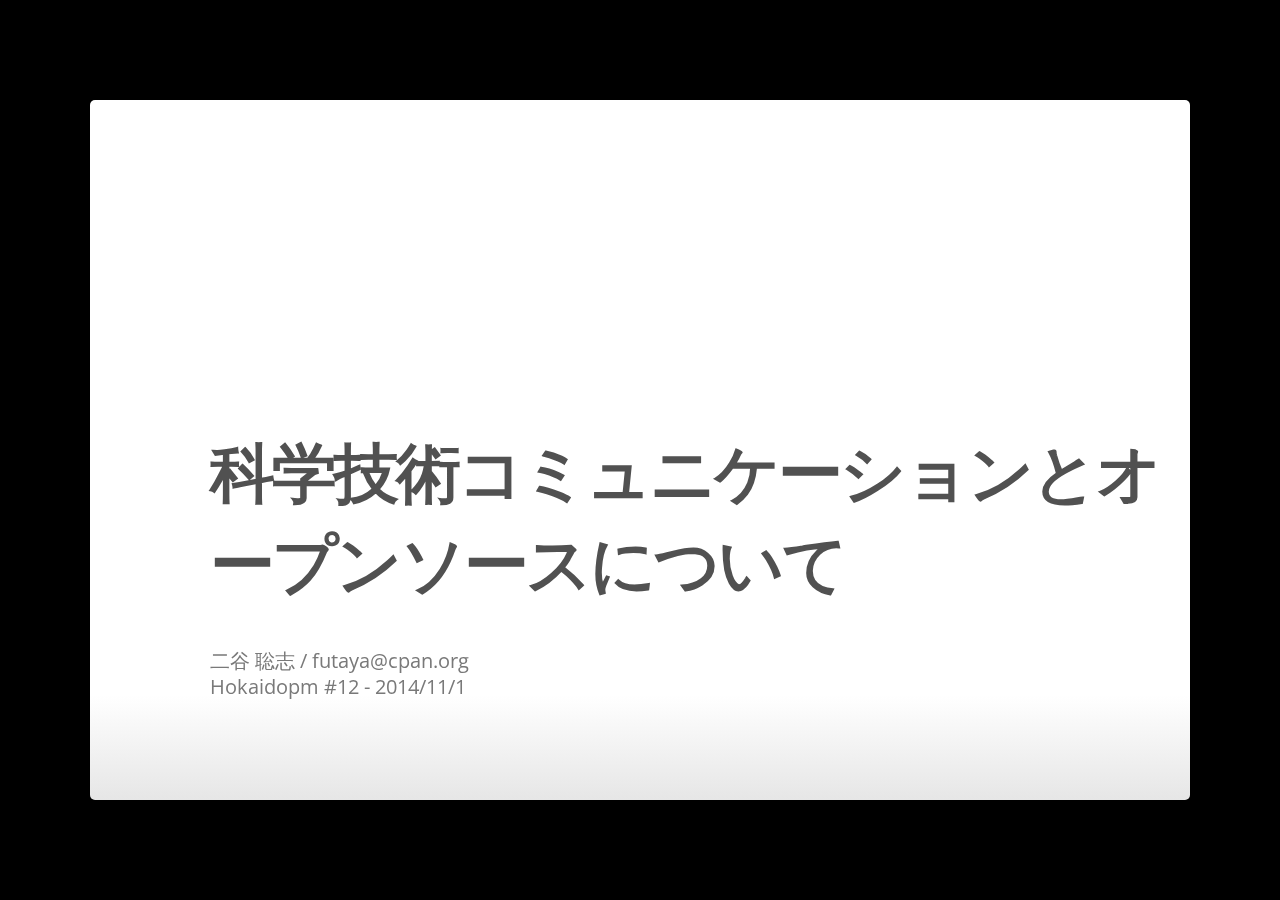
<file: hokkaidopm/12/index.html>
<!--
Google IO 2012/2013 HTML5 Slide Template

Authors: Eric Bidelman <ebidel@gmail.com>
         Luke Mahé <lukem@google.com>

URL: https://code.google.com/p/io-2012-slides
-->
<!DOCTYPE html>
<html>
<head>
  <title></title>
  <meta charset="utf-8">
  <meta http-equiv="X-UA-Compatible" content="chrome=1">
  <!--<meta name="viewport" content="width=device-width, initial-scale=1.0, minimum-scale=1.0">-->
  <!--<meta name="viewport" content="width=device-width, initial-scale=1.0">-->
  <!--This one seems to work all the time, but really small on ipad-->
  <!--<meta name="viewport" content="initial-scale=0.4">-->
  <meta name="apple-mobile-web-app-capable" content="yes">
  <link rel="stylesheet" media="all" href="theme/css/default.css">
  <link rel="stylesheet" media="all" href="button.css">
  <link rel="stylesheet" media="only screen and (max-device-width: 480px)" href="theme/css/phone.css">
  <base target="_blank"> <!-- This amazingness opens all links in a new tab. -->
  <script data-main="js/slides" src="js/require-1.0.8.min.js"></script>
     
<script>
  function playVideo() {
    var video = document.getElementById("v");
    video.play(); // ビデオの再生
  }
  function pauseVideo() {
    var video = document.getElementById("v");
    video.pause(); // ビデオの一時停止
  }

  function playVideo() {
    var video = document.getElementById("u");
    video.play(); // ビデオの再生
  }
  function pauseVideo() {
    var video = document.getElementById("u");
    video.pause(); // ビデオの一時停止
  }

</script>


</head>
<body style="opacity: 0">

<slides class="layout-widescreen">

  <slide class="title-slide segue nobackground">
    <hgroup class="auto-fadein">


      <h1 data-config-title><!-- populated from slide_config.json --></h1>
      <h2 data-config-subtitle><!-- populated from slide_config.json --></h2>
      <p data-config-presenter><!-- populated from slide_config.json --></p>
    </hgroup>
  </slide>


  <slide>
    <hgroup>
      <h2>自己紹介</h2>
    </hgroup>
    <article>
      <h3>名前 : 二谷聡志</h3>
      <h3>E-mail : futaya@cpan.org</h3>
      <h3>twitter : futaya</h3>
      <br><br>
      <ul>
	<li>釧路高専の技術専門職員をしてます（情報系） 
	</li>
	<li>最近の発表とかシーズとかは http://www.kushiro-ct.ac.jp/futaya/
        </li>
	<li>普段の業務	    </li>
	<ul>
	  <li>実験室の管理</li>
	  <li>演習用クライアントマシンのメンテ</li>
	  <li>情報工学科の雑務<li>
	  <li>演習での指導</li>
	</ul>	
      </ul>
    </article>
  </slide>
  
  <slide>
    <hgroup>
      <h2>最近の興味事</h2>
    </hgroup>
    <article>
      <ul>
        <li>オープンハードウェア : Arduino,mbed </li>
	<h3>Arduinoでこんなの作りました</h3>
	<div align="center">
	  <video id="v" width="640">
	    <source type="video/ogg" src="20140721.ogg">
	  </video>
	</div>
	<br>
	<button class="button1" onclick="playVideo();">再生</button>
	<button class="button1" onclick="pauseVideo();">停止</button>
      </ul>
    </article>
  </slide>
  
  <slide>
    <hgroup>
      <h2>科学技術コミュニケーションとは</h2>
    </hgroup>
    <article>
      <p>明確な定義があるわけではありませんが‥</p>
      
      <div style="border: 1px solid #ff3333;padding:30px;border-radius:20px;">
	科学や技術の専門家と一般の方を
	いろいろな手段や手法
	<br><br>
	<span style="font-size:larger;background-color:#ffffd1;padding:10px;border-radius:10px;">
	  報道 / 教育 / イベント 等…</span>
	<br><br>
	でつなげる
	<br><br>
	<span style="font-size:larger;background-color:#ffffd1;padding:10px;border-radius:10px;">
	  事 / 人  / 取り組みそのもの</span>
	<br><br>
	のこと
      </div>
    </article>
  </slide>
  
  <slide>
    <hgroup>
      <h2>オープンソースに関する文書をまとめました</h2>
    </hgroup>
    <article>
      <h3>内容についての詳細な解説はしませんのでお暇な時に…</h3>
      <br><br>
      文章全体の構成としては
      <br><br>
      <ul>
	<li>話の展開を意識
	<li>読者対象：義務教育を終了したばかりの方でも読めるように
	<li>サラッと読めるように1600字程度を目標に
	<li>前提となる知識がなくても読み進めることができるように
      </ul>
    </article>
  </slide>
  
  <slide>
    <hgroup>
      <h2>きっかけはCoSTEP</h2>
      <img style="position:absolute; top:20px; right:100px;" src="costeplogo.png">
    </hgroup>
    <article>
      <h3>CoSTEP</h3>
      <div style="border:1px solid #ff3333;padding:10px;border-radius:10px;">
	http://costep.hucc.hokudai.ac.jp/costep<br><br>
	北海道大学の研究教育部門.<br>
	科学技術コミュニケーションの研究,教育,実践,人材育成等を行なう組織.
      </div>
      <br><br>
      
      で今年一年間学んでいます. 
      今日も実践の一部？
      
    </article>
  </slide>
  
  <slide>
    <hgroup>
      <h2>科学技術コミュニケータとしての実践　その2</h2>
    </hgroup>
    <article>
      <h3>11/3(月) 青少年のための科学の祭典釧路大会</h3>
      <h3>サイエンス屋台村</h3>
      <h3>@釧路市こども遊学館</h3>
      <br>
      http://kagakukushiro.web.fc2.com/saiensu_wu_tai_cun/Welcome.html
      <br><br>
      デモンストレーターとして出展します
    </article>
  </slide>
  
  <slide>
    <hgroup>
      <h2>今年の出展内容</h2>
    </hgroup>
    <article>
      <h3>ツーサークルローラーとスフェリコンの工作</h3>
      
      <div align="center">
	<video id="u" width="640">
	  <source type="video/ogg" src="20140828.ogg">
	</video>
      </div>
      <br>
      <button class="button1" onclick="playVideo();">再生</button>
      <button class="button1" onclick="pauseVideo();">停止</button>
    </article>
  </slide>



  <slide class="thank-you-slide">
  <article>
    <h2>ご清聴有難うございました</h2>  
  </article>
  </slide>


  
<slide>
<img src="namecard.png">
</slide>

  <slide class="backdrop"></slide>
  
</slides>

</body>
</html>
</file>
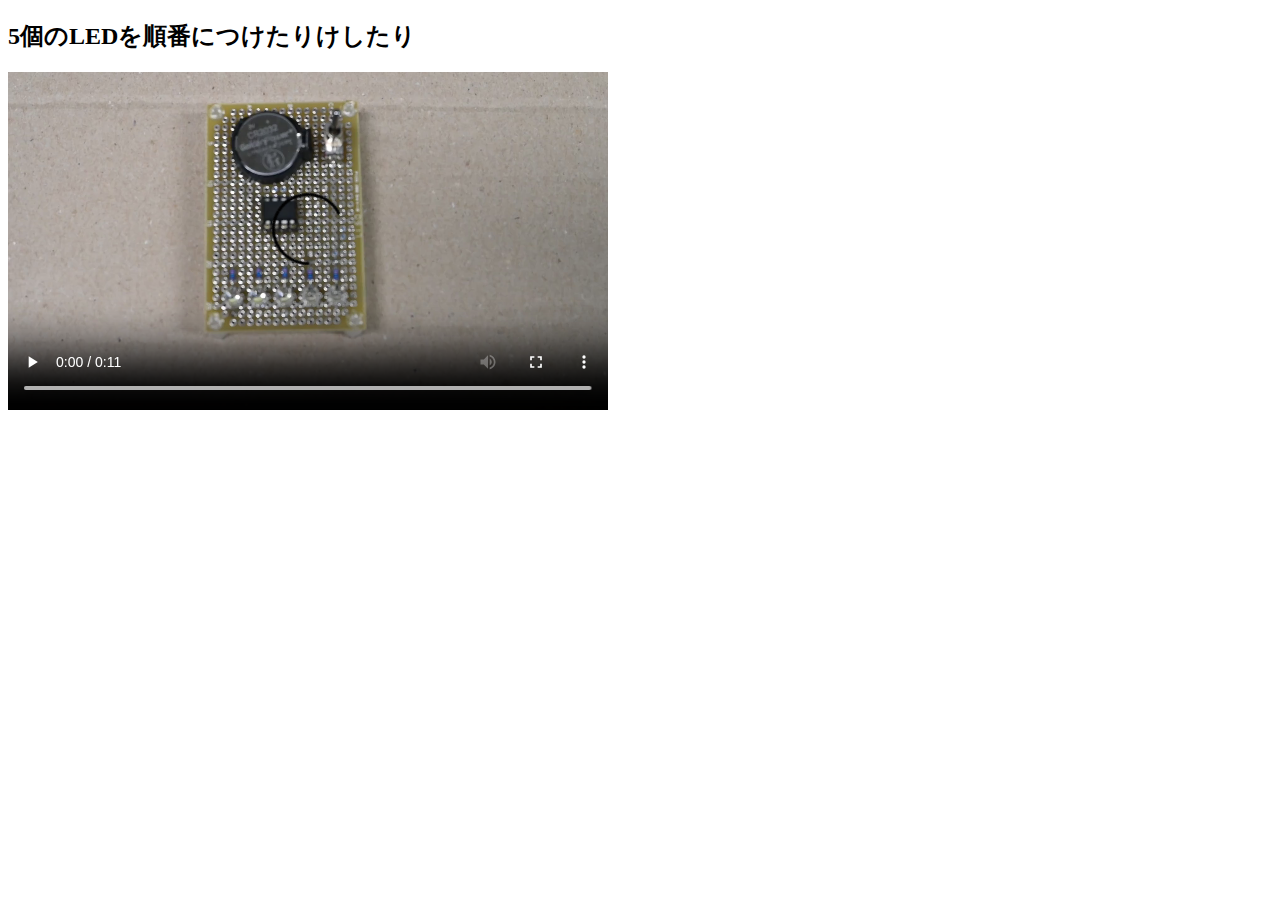
<file: technoartlab2021part1/five_LED_order_blink.html>
<!doctype html>
<html lang="ja">
<head>
<meta charset="utf-8">
<meta http-equiv="Content-Language" content="ja"> 
<meta http-equiv="Content-Type" content="text/html; charset=UTF-8">
<meta http-equiv="Content-Style-Type" content="text/css">
<meta http-equiv="Content-Script-Type" content="text/javascript">
<meta name="viewport" content="width=device-width, initial-scale=1">
<link href="https://cdn.jsdelivr.net/npm/bootstrap@5.0.0-beta1/dist/css/bootstrap.min.css" rel="stylesheet" integrity="sha384-giJF6kkoqNQ00vy+HMDP7azOuL0xtbfIcaT9wjKHr8RbDVddVHyTfAAsrekwKmP1" crossorigin="anonymous">
<title>釧路高専テクノアートラボ2021 part1 みんなのプログラミングの答え合わせ</title>
</head>
<body>
<h2 class="rounded alert alert-success">5個のLEDを順番につけたりけしたり</h2>
<video controls src="five_LED_order_blink.mp4" width="600">
</video>
</body>
</html>
</file>
<file: hokkaidopm/12/button.css>
button.button1 {
    /* 文字サイズを1.4emに指定 */
font-size: 1.1em; 

    /* 文字の太さをboldに指定 */
    font-weight: bold;

    /* 縦方向に10px、
     * 横方向に30pxの余白を指定 */
    padding: 2px 20px;

    /* 背景色を濃い青色に指定 */
/*    background-color: #248; */

    /* 文字色を白色に指定 */
    color: #000000;

    /* ボーダーをなくす */
/*    border-style: none; */

border-radius: 12px;
}

button.button1:hover {
    /* 背景色を明るい青色に指定 */
/*    background-color: #24d; */
opacity: 0.8;
}
</file>
<file: hokkaidopm/12/theme/css/phone.css>
slides>slide{-webkit-transition:none !important;-webkit-transition:none !important;-moz-transition:none !important;-o-transition:none !important;transition:none !important}
</file>
<file: hokkaidopm/12/theme/css/default.css>
@charset "UTF-8";
/* line 17, ../../../../../../Library/Ruby/Gems/1.8/gems/compass-0.12.2/frameworks/compass/stylesheets/compass/reset/_utilities.scss */
html, body, div, span, applet, object, iframe,
h1, h2, h3, h4, h5, h6, p, blockquote, pre,
a, abbr, acronym, address, big, cite, code,
del, dfn, em, img, ins, kbd, q, s, samp,
small, strike, strong, sub, sup, tt, var,
b, u, i, center,
dl, dt, dd, ol, ul, li,
fieldset, form, label, legend,
table, caption, tbody, tfoot, thead, tr, th, td,
article, aside, canvas, details, embed,
figure, figcaption, footer, header, hgroup,
menu, nav, output, ruby, section, summary,
time, mark, audio, video {
  margin: 0;
  padding: 0;
  border: 0;
  font: inherit;
  font-size: 100%;
  vertical-align: baseline;
}

/* line 22, ../../../../../../Library/Ruby/Gems/1.8/gems/compass-0.12.2/frameworks/compass/stylesheets/compass/reset/_utilities.scss */
html {
  line-height: 1;
}

/* line 24, ../../../../../../Library/Ruby/Gems/1.8/gems/compass-0.12.2/frameworks/compass/stylesheets/compass/reset/_utilities.scss */
ol, ul {
  list-style: none;
}

/* line 26, ../../../../../../Library/Ruby/Gems/1.8/gems/compass-0.12.2/frameworks/compass/stylesheets/compass/reset/_utilities.scss */
table {
  border-collapse: collapse;
  border-spacing: 0;
}

/* line 28, ../../../../../../Library/Ruby/Gems/1.8/gems/compass-0.12.2/frameworks/compass/stylesheets/compass/reset/_utilities.scss */
caption, th, td {
  text-align: left;
  font-weight: normal;
  vertical-align: middle;
}

/* line 30, ../../../../../../Library/Ruby/Gems/1.8/gems/compass-0.12.2/frameworks/compass/stylesheets/compass/reset/_utilities.scss */
q, blockquote {
  quotes: none;
}
/* line 103, ../../../../../../Library/Ruby/Gems/1.8/gems/compass-0.12.2/frameworks/compass/stylesheets/compass/reset/_utilities.scss */
q:before, q:after, blockquote:before, blockquote:after {
  content: "";
  content: none;
}

/* line 32, ../../../../../../Library/Ruby/Gems/1.8/gems/compass-0.12.2/frameworks/compass/stylesheets/compass/reset/_utilities.scss */
a img {
  border: none;
}

/* line 116, ../../../../../../Library/Ruby/Gems/1.8/gems/compass-0.12.2/frameworks/compass/stylesheets/compass/reset/_utilities.scss */
article, aside, details, figcaption, figure, footer, header, hgroup, menu, nav, section, summary {
  display: block;
}

/**
 * Base SlideDeck Styles
 */
/* line 52, ../scss/_base.scss */
html {
  height: 100%;
  overflow: hidden;
}

/* line 57, ../scss/_base.scss */
body {
  margin: 0;
  padding: 0;
  opacity: 0;
  height: 100%;
  min-height: 740px;
  width: 100%;
  overflow: hidden;
  color: #fff;
  -webkit-font-smoothing: antialiased;
  -moz-font-smoothing: antialiased;
  -ms-font-smoothing: antialiased;
  -o-font-smoothing: antialiased;
  -webkit-transition: opacity 800ms ease-in;
  -webkit-transition-delay: 100ms;
  -moz-transition: opacity 800ms ease-in 100ms;
  -o-transition: opacity 800ms ease-in 100ms;
  transition: opacity 800ms ease-in 100ms;
}
/* line 73, ../scss/_base.scss */
body.loaded {
  opacity: 1 !important;
}

/* line 78, ../scss/_base.scss */
input, button {
  vertical-align: middle;
}

/* line 82, ../scss/_base.scss */
slides > slide[hidden] {
  display: none !important;
}

/* line 86, ../scss/_base.scss */
slides {
  width: 100%;
  height: 100%;
  position: absolute;
  left: 0;
  top: 0;
  -webkit-transform: translate3d(0, 0, 0);
  -moz-transform: translate3d(0, 0, 0);
  -ms-transform: translate3d(0, 0, 0);
  -o-transform: translate3d(0, 0, 0);
  transform: translate3d(0, 0, 0);
  -webkit-perspective: 1000;
  -moz-perspective: 1000;
  -ms-perspective: 1000;
  -o-perspective: 1000;
  perspective: 1000;
  -webkit-transform-style: preserve-3d;
  -moz-transform-style: preserve-3d;
  -ms-transform-style: preserve-3d;
  -o-transform-style: preserve-3d;
  transform-style: preserve-3d;
  -webkit-transition: opacity 800ms ease-in;
  -webkit-transition-delay: 100ms;
  -moz-transition: opacity 800ms ease-in 100ms;
  -o-transition: opacity 800ms ease-in 100ms;
  transition: opacity 800ms ease-in 100ms;
}

/* line 98, ../scss/_base.scss */
slides > slide {
  display: block;
  position: absolute;
  overflow: hidden;
  left: 50%;
  top: 50%;
  -webkit-box-sizing: border-box;
  -moz-box-sizing: border-box;
  box-sizing: border-box;
}

/* Slide styles */
/*article.fill iframe {
  position: absolute;
  left: 0;
  top: 0;
  width: 100%;
  height: 100%;

  border: 0;
  margin: 0;

  @include border-radius(10px);

  z-index: -1;
}

slide.fill {
  background-repeat: no-repeat;
  @include background-size(cover);
}

slide.fill img {
  position: absolute;
  left: 0;
  top: 0;
  min-width: 100%;
  min-height: 100%;

  z-index: -1;
}
*/
/**
 * Theme Styles
 */
/* line 22, ../scss/default.scss */
::selection {
  color: white;
  background-color: #ffd14d;
  text-shadow: none;
}

/* line 28, ../scss/default.scss */
::-webkit-scrollbar {
  height: 16px;
  overflow: visible;
  width: 16px;
}

/* line 33, ../scss/default.scss */
::-webkit-scrollbar-thumb {
  background-color: rgba(0, 0, 0, 0.1);
  background-clip: padding-box;
  border: solid transparent;
  min-height: 28px;
  padding: 100px 0 0;
  -webkit-box-shadow: inset 1px 1px 0 rgba(0, 0, 0, 0.1), inset 0 -1px 0 rgba(0, 0, 0, 0.07);
  -moz-box-shadow: inset 1px 1px 0 rgba(0, 0, 0, 0.1), inset 0 -1px 0 rgba(0, 0, 0, 0.07);
  box-shadow: inset 1px 1px 0 rgba(0, 0, 0, 0.1), inset 0 -1px 0 rgba(0, 0, 0, 0.07);
  border-width: 1px 1px 1px 6px;
}

/* line 42, ../scss/default.scss */
::-webkit-scrollbar-thumb:hover {
  background-color: rgba(0, 0, 0, 0.5);
}

/* line 45, ../scss/default.scss */
::-webkit-scrollbar-button {
  height: 0;
  width: 0;
}

/* line 49, ../scss/default.scss */
::-webkit-scrollbar-track {
  background-clip: padding-box;
  border: solid transparent;
  border-width: 0 0 0 4px;
}

/* line 54, ../scss/default.scss */
::-webkit-scrollbar-corner {
  background: transparent;
}

/* line 58, ../scss/default.scss */
body {
  background: black;
}

/* line 62, ../scss/default.scss */
slides > slide {
  display: none;
  font-family: 'Open Sans', Arial, sans-serif;
  font-size: 26px;
  color: #797979;
  width: 900px;
  height: 700px;
  margin-left: -450px;
  margin-top: -350px;
  padding: 40px 60px;
  -webkit-border-radius: 5px;
  -moz-border-radius: 5px;
  -ms-border-radius: 5px;
  -o-border-radius: 5px;
  border-radius: 5px;
  -webkit-transition: all 0.6s ease-in-out;
  -moz-transition: all 0.6s ease-in-out;
  -o-transition: all 0.6s ease-in-out;
  transition: all 0.6s ease-in-out;
}
/* line 83, ../scss/default.scss */
slides > slide.far-past {
  display: none;
}
/* line 90, ../scss/default.scss */
slides > slide.past {
  display: block;
  opacity: 0;
}
/* line 97, ../scss/default.scss */
slides > slide.current {
  display: block;
  opacity: 1;
}
/* line 103, ../scss/default.scss */
slides > slide.current .auto-fadein {
  opacity: 1;
}
/* line 107, ../scss/default.scss */
slides > slide.current .gdbar {
  -webkit-background-size: 100% 100%;
  -moz-background-size: 100% 100%;
  -o-background-size: 100% 100%;
  background-size: 100% 100%;
}
/* line 112, ../scss/default.scss */
slides > slide.next {
  display: block;
  opacity: 0;
  pointer-events: none;
}
/* line 120, ../scss/default.scss */
slides > slide.far-next {
  display: none;
}
/* line 127, ../scss/default.scss */
slides > slide.dark {
  background: #515151 !important;
}
/* line 135, ../scss/default.scss */
slides > slide:not(.nobackground):before {
  font-size: 12pt;
  content: "";
  position: absolute;
  bottom: 20px;
  left: 60px;
/*   background: url(../../images/google_developers_icon_128.png) no-repeat 0 50%; */
  -webkit-background-size: 30px 30px;
  -moz-background-size: 30px 30px;
  -o-background-size: 30px 30px;
  background-size: 30px 30px;
  padding-left: 40px;
  height: 30px;
  line-height: 1.9;
}
/* line 147, ../scss/default.scss */
slides > slide:not(.nobackground):after {
  font-size: 12pt;
  content: attr(data-slide-num) "/" attr(data-total-slides);
  position: absolute;
  bottom: 20px;
  right: 60px;
  line-height: 1.9;
}
/* line 158, ../scss/default.scss */
slides > slide.title-slide:after {
  content: '';
  position: absolute;
  bottom: 40px;
  right: 40px;
  width: 100%;
  height: 60px;
}
/* line 170, ../scss/default.scss */
slides > slide.backdrop {
  z-index: -10;
  display: block !important;
  background: -webkit-gradient(linear, 50% 0%, 50% 100%, color-stop(0%, #ffffff), color-stop(85%, #ffffff), color-stop(100%, #e6e6e6));
  background: -webkit-linear-gradient(#ffffff, #ffffff 85%, #e6e6e6);
  background: -moz-linear-gradient(#ffffff, #ffffff 85%, #e6e6e6);
  background: -o-linear-gradient(#ffffff, #ffffff 85%, #e6e6e6);
  background: linear-gradient(#ffffff, #ffffff 85%, #e6e6e6);
  background-color: white;
}
/* line 175, ../scss/default.scss */
slides > slide.backdrop:after, slides > slide.backdrop:before {
  display: none;
}
/* line 180, ../scss/default.scss */
slides > slide > hgroup + article {
  margin-top: 45px;
}
/* line 184, ../scss/default.scss */
slides > slide > hgroup + article.flexbox.vcenter, slides > slide > hgroup + article.flexbox.vleft, slides > slide > hgroup + article.flexbox.vright {
  height: 80%;
}
/* line 189, ../scss/default.scss */
slides > slide > hgroup + article p {
  margin-bottom: 1em;
}
/* line 194, ../scss/default.scss */
slides > slide > article:only-child {
  height: 100%;
}
/* line 197, ../scss/default.scss */
slides > slide > article:only-child > iframe {
  height: 98%;
}

/* line 203, ../scss/default.scss */
slides.layout-faux-widescreen > slide {
  padding: 40px 160px;
}

/* line 212, ../scss/default.scss */
slides.layout-widescreen > slide,
slides.layout-faux-widescreen > slide {
  margin-left: -550px;
  width: 1100px;
}
/* line 217, ../scss/default.scss */
slides.layout-widescreen > slide.far-past,
slides.layout-faux-widescreen > slide.far-past {
  display: block;
  display: none;
  -webkit-transform: translate(-2260px);
  -moz-transform: translate(-2260px);
  -ms-transform: translate(-2260px);
  -o-transform: translate(-2260px);
  transform: translate(-2260px);
  -webkit-transform: translate3d(-2260px, 0, 0);
  -moz-transform: translate3d(-2260px, 0, 0);
  -ms-transform: translate3d(-2260px, 0, 0);
  -o-transform: translate3d(-2260px, 0, 0);
  transform: translate3d(-2260px, 0, 0);
}
/* line 224, ../scss/default.scss */
slides.layout-widescreen > slide.past,
slides.layout-faux-widescreen > slide.past {
  display: block;
  opacity: 0;
}
/* line 231, ../scss/default.scss */
slides.layout-widescreen > slide.current,
slides.layout-faux-widescreen > slide.current {
  display: block;
  opacity: 1;
}
/* line 238, ../scss/default.scss */
slides.layout-widescreen > slide.next,
slides.layout-faux-widescreen > slide.next {
  display: block;
  opacity: 0;
  pointer-events: none;
}
/* line 246, ../scss/default.scss */
slides.layout-widescreen > slide.far-next,
slides.layout-faux-widescreen > slide.far-next {
  display: block;
  display: none;
  -webkit-transform: translate(2260px);
  -moz-transform: translate(2260px);
  -ms-transform: translate(2260px);
  -o-transform: translate(2260px);
  transform: translate(2260px);
  -webkit-transform: translate3d(2260px, 0, 0);
  -moz-transform: translate3d(2260px, 0, 0);
  -ms-transform: translate3d(2260px, 0, 0);
  -o-transform: translate3d(2260px, 0, 0);
  transform: translate3d(2260px, 0, 0);
}
/* line 253, ../scss/default.scss */
slides.layout-widescreen #prev-slide-area,
slides.layout-faux-widescreen #prev-slide-area {
  margin-left: -650px;
}
/* line 257, ../scss/default.scss */
slides.layout-widescreen #next-slide-area,
slides.layout-faux-widescreen #next-slide-area {
  margin-left: 550px;
}

/* line 262, ../scss/default.scss */
b {
  font-weight: 600;
}

/* line 266, ../scss/default.scss */
a {
  color: #2a7cdf;
  text-decoration: none;
  border-bottom: 1px solid rgba(42, 124, 223, 0.5);
}
/* line 271, ../scss/default.scss */
a:hover {
  color: black !important;
}

/* line 276, ../scss/default.scss */
h1, h2, h3 {
  font-weight: 600;
}

/* line 280, ../scss/default.scss */
h2 {
  font-size: 45px;
  line-height: 45px;
  letter-spacing: -2px;
  color: #515151;
}

/* line 287, ../scss/default.scss */
h3 {
  font-size: 30px;
  letter-spacing: -1px;
  line-height: 2;
  font-weight: inherit;
  color: #797979;
}

/* line 295, ../scss/default.scss */
ul {
  margin-left: 1.2em;
  margin-bottom: 1em;
  position: relative;
}
/* line 300, ../scss/default.scss */
ul li {
  margin-bottom: 0.5em;
}
/* line 303, ../scss/default.scss */
ul li ul {
  margin-left: 2em;
  margin-bottom: 0;
}
/* line 307, ../scss/default.scss */
ul li ul li:before {
  content: '-';
  font-weight: 600;
}
/* line 314, ../scss/default.scss */
ul > li:before {
  content: '\00B7';
  margin-left: -1em;
  position: absolute;
  font-weight: 600;
}
/* line 321, ../scss/default.scss */
ul ul {
  margin-top: .5em;
}

/* line 328, ../scss/default.scss */
.highlight-code slide.current pre > * {
  opacity: 0.25;
  -webkit-transition: opacity 0.5s ease-in;
  -moz-transition: opacity 0.5s ease-in;
  -o-transition: opacity 0.5s ease-in;
  transition: opacity 0.5s ease-in;
}
/* line 332, ../scss/default.scss */
.highlight-code slide.current b {
  opacity: 1;
}

/* line 337, ../scss/default.scss */
pre {
  font-family: 'Source Code Pro', 'Courier New', monospace;
  font-size: 20px;
  line-height: 28px;
  padding: 10px 0 10px 60px;
  letter-spacing: -1px;
  margin-bottom: 20px;
  width: 106%;
  background-color: #e6e6e6;
  left: -60px;
  position: relative;
  -webkit-box-sizing: border-box;
  -moz-box-sizing: border-box;
  box-sizing: border-box;
  /*overflow: hidden;*/
}
/* line 351, ../scss/default.scss */
pre[data-lang]:after {
  content: attr(data-lang);
  background-color: darkgrey;
  right: 0;
  top: 0;
  position: absolute;
  font-size: 16pt;
  color: white;
  padding: 2px 25px;
  text-transform: uppercase;
}

/* line 364, ../scss/default.scss */
pre[data-lang="go"] {
  color: #333;
}

/* line 368, ../scss/default.scss */
code {
  font-size: 95%;
  font-family: 'Source Code Pro', 'Courier New', monospace;
  color: black;
}

/* line 374, ../scss/default.scss */
iframe {
  width: 100%;
  height: 530px;
  background: white;
  border: 1px solid #e6e6e6;
  -webkit-box-sizing: border-box;
  -moz-box-sizing: border-box;
  box-sizing: border-box;
}

/* line 382, ../scss/default.scss */
dt {
  font-weight: bold;
}

/* line 386, ../scss/default.scss */
button {
  display: inline-block;
  background: -webkit-gradient(linear, 50% 0%, 50% 100%, color-stop(40%, #f9f9f9), color-stop(70%, #e3e3e3));
  background: -webkit-linear-gradient(#f9f9f9 40%, #e3e3e3 70%);
  background: -moz-linear-gradient(#f9f9f9 40%, #e3e3e3 70%);
  background: -o-linear-gradient(#f9f9f9 40%, #e3e3e3 70%);
  background: linear-gradient(#f9f9f9 40%, #e3e3e3 70%);
  border: 1px solid darkgrey;
  -webkit-border-radius: 3px;
  -moz-border-radius: 3px;
  -ms-border-radius: 3px;
  -o-border-radius: 3px;
  border-radius: 3px;
  padding: 5px 8px;
  outline: none;
  white-space: nowrap;
  -webkit-user-select: none;
  -moz-user-select: none;
  user-select: none;
  cursor: pointer;
  text-shadow: 1px 1px white;
  font-size: 10pt;
}

/* line 400, ../scss/default.scss */
button:not(:disabled):hover {
  border-color: #515151;
}

/* line 404, ../scss/default.scss */
button:not(:disabled):active {
  background: -webkit-gradient(linear, 50% 0%, 50% 100%, color-stop(40%, #e3e3e3), color-stop(70%, #f9f9f9));
  background: -webkit-linear-gradient(#e3e3e3 40%, #f9f9f9 70%);
  background: -moz-linear-gradient(#e3e3e3 40%, #f9f9f9 70%);
  background: -o-linear-gradient(#e3e3e3 40%, #f9f9f9 70%);
  background: linear-gradient(#e3e3e3 40%, #f9f9f9 70%);
}

/* line 408, ../scss/default.scss */
:disabled {
  color: darkgrey;
}

/* line 412, ../scss/default.scss */
.blue {
  color: #4387fd;
}

/* line 415, ../scss/default.scss */
.blue2 {
  color: #3c8ef3;
}

/* line 418, ../scss/default.scss */
.blue3 {
  color: #2a7cdf;
}

/* line 421, ../scss/default.scss */
.yellow {
  color: #ffd14d;
}

/* line 424, ../scss/default.scss */
.yellow2 {
  color: #f9cc46;
}

/* line 427, ../scss/default.scss */
.yellow3 {
  color: #f6c000;
}

/* line 430, ../scss/default.scss */
.green {
  color: #0da861;
}

/* line 433, ../scss/default.scss */
.green2 {
  color: #00a86d;
}

/* line 436, ../scss/default.scss */
.green3 {
  color: #009f5d;
}

/* line 439, ../scss/default.scss */
.red {
  color: #f44a3f;
}

/* line 442, ../scss/default.scss */
.red2 {
  color: #e0543e;
}

/* line 445, ../scss/default.scss */
.red3 {
  color: #d94d3a;
}

/* line 448, ../scss/default.scss */
.gray {
  color: #e6e6e6;
}

/* line 451, ../scss/default.scss */
.gray2 {
  color: darkgrey;
}

/* line 454, ../scss/default.scss */
.gray3 {
  color: #797979;
}

/* line 457, ../scss/default.scss */
.gray4 {
  color: #515151;
}

/* line 461, ../scss/default.scss */
.white {
  color: white !important;
}

/* line 464, ../scss/default.scss */
.black {
  color: black !important;
}

/* line 468, ../scss/default.scss */
.columns-2 {
  -webkit-column-count: 2;
  -moz-column-count: 2;
  -ms-column-count: 2;
  -o-column-count: 2;
  column-count: 2;
}

/* line 472, ../scss/default.scss */
table {
  width: 100%;
  border-collapse: -moz-initial;
  border-collapse: initial;
  border-spacing: 2px;
  border-bottom: 1px solid #797979;
}
/* line 479, ../scss/default.scss */
table tr > td:first-child, table th {
  font-weight: 600;
  color: #515151;
}
/* line 484, ../scss/default.scss */
table tr:nth-child(odd) {
  background-color: #e6e6e6;
}
/* line 488, ../scss/default.scss */
table th {
  color: white;
  font-size: 18px;
  background: -webkit-gradient(linear, 50% 0%, 50% 100%, color-stop(40%, #4387fd), color-stop(80%, #2a7cdf)) no-repeat;
  background: -webkit-linear-gradient(top, #4387fd 40%, #2a7cdf 80%) no-repeat;
  background: -moz-linear-gradient(top, #4387fd 40%, #2a7cdf 80%) no-repeat;
  background: -o-linear-gradient(top, #4387fd 40%, #2a7cdf 80%) no-repeat;
  background: linear-gradient(top, #4387fd 40%, #2a7cdf 80%) no-repeat;
}
/* line 494, ../scss/default.scss */
table td, table th {
  font-size: 18px;
  padding: 1em 0.5em;
}
/* line 499, ../scss/default.scss */
table td.highlight {
  color: #515151;
  background: -webkit-gradient(linear, 50% 0%, 50% 100%, color-stop(40%, #ffd14d), color-stop(80%, #f6c000)) no-repeat;
  background: -webkit-linear-gradient(top, #ffd14d 40%, #f6c000 80%) no-repeat;
  background: -moz-linear-gradient(top, #ffd14d 40%, #f6c000 80%) no-repeat;
  background: -o-linear-gradient(top, #ffd14d 40%, #f6c000 80%) no-repeat;
  background: linear-gradient(top, #ffd14d 40%, #f6c000 80%) no-repeat;
}
/* line 504, ../scss/default.scss */
table.rows {
  border-bottom: none;
  border-right: 1px solid #797979;
}

/* line 510, ../scss/default.scss */
q {
  font-size: 45px;
  line-height: 72px;
}
/* line 514, ../scss/default.scss */
q:before {
  content: '“';
  position: absolute;
  margin-left: -0.5em;
}
/* line 519, ../scss/default.scss */
q:after {
  content: '”';
  position: absolute;
  margin-left: 0.1em;
}

/* line 526, ../scss/default.scss */
slide.fill {
  background-repeat: no-repeat;
  -webkit-border-radius: 5px;
  -moz-border-radius: 5px;
  -ms-border-radius: 5px;
  -o-border-radius: 5px;
  border-radius: 5px;
  -webkit-background-size: cover;
  -moz-background-size: cover;
  -o-background-size: cover;
  background-size: cover;
}

/* Size variants */
/* line 535, ../scss/default.scss */
article.smaller p, article.smaller ul {
  font-size: 20px;
  line-height: 24px;
  letter-spacing: 0;
}
/* line 541, ../scss/default.scss */
article.smaller table td, article.smaller table th {
  font-size: 14px;
}
/* line 545, ../scss/default.scss */
article.smaller pre {
  font-size: 15px;
  line-height: 20px;
  letter-spacing: 0;
}
/* line 550, ../scss/default.scss */
article.smaller q {
  font-size: 40px;
  line-height: 48px;
}
/* line 554, ../scss/default.scss */
article.smaller q:before, article.smaller q:after {
  font-size: 60px;
}

/* Builds */
/* line 563, ../scss/default.scss */
.build > * {
  -webkit-transition: opacity 0.5s ease-in-out;
  -webkit-transition-delay: 0.2s;
  -moz-transition: opacity 0.5s ease-in-out 0.2s;
  -o-transition: opacity 0.5s ease-in-out 0.2s;
  transition: opacity 0.5s ease-in-out 0.2s;
}
/* line 567, ../scss/default.scss */
.build .to-build {
  opacity: 0;
}
/* line 571, ../scss/default.scss */
.build .build-fade {
  opacity: 0.3;
}
/* line 574, ../scss/default.scss */
.build .build-fade:hover {
  opacity: 1.0;
}

/* line 581, ../scss/default.scss */
.popup .next .build .to-build {
  opacity: 1;
}
/* line 585, ../scss/default.scss */
.popup .next .build .build-fade {
  opacity: 1;
}

/* Pretty print */
/* line 593, ../scss/default.scss */
.prettyprint .str,
.prettyprint .atv {
  /* a markup attribute value */
  color: #009f5d;
}

/* line 597, ../scss/default.scss */
.prettyprint .kwd,
.prettyprint .tag {
  /* a markup tag name */
  color: #0066cc;
}

/* line 600, ../scss/default.scss */
.prettyprint .com {
  /* a comment */
  color: #797979;
  font-style: italic;
}

/* line 604, ../scss/default.scss */
.prettyprint .lit {
  /* a literal value */
  color: #7f0000;
}

/* line 609, ../scss/default.scss */
.prettyprint .pun,
.prettyprint .opn,
.prettyprint .clo {
  color: #515151;
}

/* line 615, ../scss/default.scss */
.prettyprint .typ,
.prettyprint .atn,
.prettyprint .dec,
.prettyprint .var {
  /* a declaration; a variable name */
  color: #d94d3a;
}

/* line 618, ../scss/default.scss */
.prettyprint .pln {
  color: #515151;
}

/* line 622, ../scss/default.scss */
.note {
  position: absolute;
  z-index: 100;
  width: 100%;
  height: 100%;
  top: 0;
  left: 0;
  padding: 1em;
  background: rgba(0, 0, 0, 0.3);
  opacity: 0;
  pointer-events: none;
  display: -webkit-box !important;
  display: -moz-box !important;
  display: -ms-box !important;
  display: -o-box !important;
  display: box !important;
  -webkit-box-orient: vertical;
  -moz-box-orient: vertical;
  -ms-box-orient: vertical;
  box-orient: vertical;
  -webkit-box-align: center;
  -moz-box-align: center;
  -ms-box-align: center;
  box-align: center;
  -webkit-box-pack: center;
  -moz-box-pack: center;
  -ms-box-pack: center;
  box-pack: center;
  -webkit-border-radius: 5px;
  -moz-border-radius: 5px;
  -ms-border-radius: 5px;
  -o-border-radius: 5px;
  border-radius: 5px;
  -webkit-box-sizing: border-box;
  -moz-box-sizing: border-box;
  box-sizing: border-box;
  -webkit-transform: translateY(350px);
  -moz-transform: translateY(350px);
  -ms-transform: translateY(350px);
  -o-transform: translateY(350px);
  transform: translateY(350px);
  -webkit-transition: all 0.4s ease-in-out;
  -moz-transition: all 0.4s ease-in-out;
  -o-transition: all 0.4s ease-in-out;
  transition: all 0.4s ease-in-out;
}
/* line 640, ../scss/default.scss */
.note > section {
  background: #fff;
  -webkit-border-radius: 5px;
  -moz-border-radius: 5px;
  -ms-border-radius: 5px;
  -o-border-radius: 5px;
  border-radius: 5px;
  -webkit-box-shadow: 0 0 10px #797979;
  -moz-box-shadow: 0 0 10px #797979;
  box-shadow: 0 0 10px #797979;
  width: 60%;
  padding: 2em;
}

/* line 657, ../scss/default.scss */
.with-notes.popup slides.layout-widescreen slide.next,
.with-notes.popup slides.layout-faux-widescreen slide.next {
  -webkit-transform: translate3d(690px, 80px, 0) scale(0.35);
  -moz-transform: translate3d(690px, 80px, 0) scale(0.35);
  -ms-transform: translate3d(690px, 80px, 0) scale(0.35);
  -o-transform: translate3d(690px, 80px, 0) scale(0.35);
  transform: translate3d(690px, 80px, 0) scale(0.35);
}
/* line 660, ../scss/default.scss */
.with-notes.popup slides.layout-widescreen slide .note,
.with-notes.popup slides.layout-faux-widescreen slide .note {
  -webkit-transform: translate3d(300px, 800px, 0) scale(1.5);
  -moz-transform: translate3d(300px, 800px, 0) scale(1.5);
  -ms-transform: translate3d(300px, 800px, 0) scale(1.5);
  -o-transform: translate3d(300px, 800px, 0) scale(1.5);
  transform: translate3d(300px, 800px, 0) scale(1.5);
}
/* line 666, ../scss/default.scss */
.with-notes.popup slide {
  overflow: visible;
  background: white;
  -webkit-transition: none;
  -moz-transition: none;
  -o-transition: none;
  transition: none;
  pointer-events: none;
  -webkit-transform-origin: 0 0;
  -moz-transform-origin: 0 0;
  -ms-transform-origin: 0 0;
  -o-transform-origin: 0 0;
  transform-origin: 0 0;
}
/* line 673, ../scss/default.scss */
.with-notes.popup slide:not(.backdrop) {
  -webkit-transform: scale(0.6) translate3d(0.5em, 0.5em, 0);
  -moz-transform: scale(0.6) translate3d(0.5em, 0.5em, 0);
  -ms-transform: scale(0.6) translate3d(0.5em, 0.5em, 0);
  -o-transform: scale(0.6) translate3d(0.5em, 0.5em, 0);
  transform: scale(0.6) translate3d(0.5em, 0.5em, 0);
  -webkit-box-shadow: 0 0 10px #797979;
  -moz-box-shadow: 0 0 10px #797979;
  box-shadow: 0 0 10px #797979;
}
/* line 678, ../scss/default.scss */
.with-notes.popup slide.backdrop {
  background-image: -webkit-gradient(radial, 50% 50%, 0, 50% 50%, 600, color-stop(0%, #b1dfff), color-stop(100%, #4387fd));
  background-image: -webkit-radial-gradient(50% 50%, #b1dfff 0%, #4387fd 600px);
  background-image: -moz-radial-gradient(50% 50%, #b1dfff 0%, #4387fd 600px);
  background-image: -o-radial-gradient(50% 50%, #b1dfff 0%, #4387fd 600px);
  background-image: radial-gradient(50% 50%, #b1dfff 0%, #4387fd 600px);
}
/* line 684, ../scss/default.scss */
.with-notes.popup slide.next {
  -webkit-transform: translate3d(570px, 80px, 0) scale(0.35);
  -moz-transform: translate3d(570px, 80px, 0) scale(0.35);
  -ms-transform: translate3d(570px, 80px, 0) scale(0.35);
  -o-transform: translate3d(570px, 80px, 0) scale(0.35);
  transform: translate3d(570px, 80px, 0) scale(0.35);
  opacity: 1 !important;
}
/* line 688, ../scss/default.scss */
.with-notes.popup slide.next .note {
  display: none !important;
}
/* line 694, ../scss/default.scss */
.with-notes.popup .note {
  width: 109%;
  height: 260px;
  background: #e6e6e6;
  padding: 0;
  -webkit-box-shadow: 0 0 10px #797979;
  -moz-box-shadow: 0 0 10px #797979;
  box-shadow: 0 0 10px #797979;
  -webkit-transform: translate3d(250px, 800px, 0) scale(1.5);
  -moz-transform: translate3d(250px, 800px, 0) scale(1.5);
  -ms-transform: translate3d(250px, 800px, 0) scale(1.5);
  -o-transform: translate3d(250px, 800px, 0) scale(1.5);
  transform: translate3d(250px, 800px, 0) scale(1.5);
  -webkit-transition: opacity 400ms ease-in-out;
  -moz-transition: opacity 400ms ease-in-out;
  -o-transition: opacity 400ms ease-in-out;
  transition: opacity 400ms ease-in-out;
}
/* line 705, ../scss/default.scss */
.with-notes.popup .note > section {
  background: #fff;
  -webkit-border-radius: 5px;
  -moz-border-radius: 5px;
  -ms-border-radius: 5px;
  -o-border-radius: 5px;
  border-radius: 5px;
  height: 100%;
  width: 100%;
  -webkit-box-sizing: border-box;
  -moz-box-sizing: border-box;
  box-sizing: border-box;
  -webkit-box-shadow: none;
  -moz-box-shadow: none;
  box-shadow: none;
  overflow: auto;
  padding: 1em;
}
/* line 718, ../scss/default.scss */
.with-notes .note {
  opacity: 1;
  -webkit-transform: translateY(0);
  -moz-transform: translateY(0);
  -ms-transform: translateY(0);
  -o-transform: translateY(0);
  transform: translateY(0);
  pointer-events: auto;
}

/* line 725, ../scss/default.scss */
.source {
  font-size: 14px;
  color: darkgrey;
  position: absolute;
  bottom: 70px;
  left: 60px;
}

/* line 733, ../scss/default.scss */
.centered {
  text-align: center;
}

/* line 737, ../scss/default.scss */
.reflect {
  -webkit-box-reflect: below 3px -webkit-linear-gradient(rgba(255, 255, 255, 0) 85%, white 150%);
  -moz-box-reflect: below 3px -moz-linear-gradient(rgba(255, 255, 255, 0) 85%, white 150%);
  -o-box-reflect: below 3px -o-linear-gradient(rgba(255, 255, 255, 0) 85%, white 150%);
  -ms-box-reflect: below 3px -ms-linear-gradient(rgba(255, 255, 255, 0) 85%, white 150%);
  box-reflect: below 3px linear-gradient(rgba(255, 255, 255, 0) 85%, #ffffff 150%);
}

/* line 745, ../scss/default.scss */
.flexbox {
  display: -webkit-box !important;
  display: -moz-box !important;
  display: -ms-box !important;
  display: -o-box !important;
  display: box !important;
}

/* line 749, ../scss/default.scss */
.flexbox.vcenter {
  -webkit-box-orient: vertical;
  -moz-box-orient: vertical;
  -ms-box-orient: vertical;
  box-orient: vertical;
  -webkit-box-align: center;
  -moz-box-align: center;
  -ms-box-align: center;
  box-align: center;
  -webkit-box-pack: center;
  -moz-box-pack: center;
  -ms-box-pack: center;
  box-pack: center;
  height: 100%;
  width: 100%;
}

/* line 755, ../scss/default.scss */
.flexbox.vleft {
  -webkit-box-orient: vertical;
  -moz-box-orient: vertical;
  -ms-box-orient: vertical;
  box-orient: vertical;
  -webkit-box-align: left;
  -moz-box-align: left;
  -ms-box-align: left;
  box-align: left;
  -webkit-box-pack: center;
  -moz-box-pack: center;
  -ms-box-pack: center;
  box-pack: center;
  height: 100%;
  width: 100%;
}

/* line 761, ../scss/default.scss */
.flexbox.vright {
  -webkit-box-orient: vertical;
  -moz-box-orient: vertical;
  -ms-box-orient: vertical;
  box-orient: vertical;
  -webkit-box-align: end;
  -moz-box-align: end;
  -ms-box-align: end;
  box-align: end;
  -webkit-box-pack: center;
  -moz-box-pack: center;
  -ms-box-pack: center;
  box-pack: center;
  height: 100%;
  width: 100%;
}

/* line 767, ../scss/default.scss */
.auto-fadein {
  -webkit-transition: opacity 0.6s ease-in;
  -webkit-transition-delay: 1s;
  -moz-transition: opacity 0.6s ease-in 1s;
  -o-transition: opacity 0.6s ease-in 1s;
  transition: opacity 0.6s ease-in 1s;
  opacity: 0;
}

/* Clickable/tappable areas */
/* line 773, ../scss/default.scss */
.slide-area {
  z-index: 1000;
  position: absolute;
  left: 0;
  top: 0;
  width: 100px;
  height: 700px;
  left: 50%;
  top: 50%;
  cursor: pointer;
  margin-top: -350px;
}

/* line 790, ../scss/default.scss */
#prev-slide-area {
  margin-left: -550px;
}

/* line 795, ../scss/default.scss */
#next-slide-area {
  margin-left: 450px;
}

/* ===== SLIDE CONTENT ===== */
/* line 803, ../scss/default.scss */
.logoslide img {
  width: 383px;
  height: 92px;
}

/* line 809, ../scss/default.scss */
.segue {
  padding: 60px 120px;
}
/* line 812, ../scss/default.scss */
.segue h2 {
  color: #e6e6e6;
  font-size: 60px;
}
/* line 816, ../scss/default.scss */
.segue h3 {
  color: #e6e6e6;
  line-height: 2.8;
}
/* line 820, ../scss/default.scss */
.segue hgroup {
  position: absolute;
  bottom: 225px;
}

/* line 826, ../scss/default.scss */
.thank-you-slide {
  background: #4387fd !important;
  color: white;
}
/* line 830, ../scss/default.scss */
.thank-you-slide h2 {
  font-size: 60px;
  color: inherit;
}
/* line 835, ../scss/default.scss */
.thank-you-slide article > p {
  margin-top: 2em;
  font-size: 20pt;
}
/* line 840, ../scss/default.scss */
.thank-you-slide > p {
  position: absolute;
  bottom: 80px;
  font-size: 24pt;
  line-height: 1.3;
}

/* line 848, ../scss/default.scss */
aside.gdbar {
  height: 97px;
  width: 215px;
  position: absolute;
  left: -1px;
  top: 125px;
  -webkit-border-radius: 0 10px 10px 0;
  -moz-border-radius: 0 10px 10px 0;
  -ms-border-radius: 0 10px 10px 0;
  -o-border-radius: 0 10px 10px 0;
  border-radius: 0 10px 10px 0;
  background: -webkit-gradient(linear, 0% 50%, 100% 50%, color-stop(0%, #e6e6e6), color-stop(100%, #e6e6e6)) no-repeat;
  background: -webkit-linear-gradient(left, #e6e6e6, #e6e6e6) no-repeat;
  background: -moz-linear-gradient(left, #e6e6e6, #e6e6e6) no-repeat;
  background: -o-linear-gradient(left, #e6e6e6, #e6e6e6) no-repeat;
  background: linear-gradient(left, #e6e6e6, #e6e6e6) no-repeat;
  -webkit-background-size: 0% 100%;
  -moz-background-size: 0% 100%;
  -o-background-size: 0% 100%;
  background-size: 0% 100%;
  -webkit-transition: all 0.5s ease-out;
  -webkit-transition-delay: 0.5s;
  -moz-transition: all 0.5s ease-out 0.5s;
  -o-transition: all 0.5s ease-out 0.5s;
  transition: all 0.5s ease-out 0.5s;
  /* Better to transition only on background-size, but not sure how to do that with the mixin. */
}
/* line 859, ../scss/default.scss */
aside.gdbar.right {
  right: 0;
  left: -moz-initial;
  left: initial;
  top: 254px;
  /* 96 is height of gray icon bar */
  -webkit-transform: rotateZ(180deg);
  -moz-transform: rotateZ(180deg);
  -ms-transform: rotateZ(180deg);
  -o-transform: rotateZ(180deg);
  transform: rotateZ(180deg);
}
/* line 866, ../scss/default.scss */
aside.gdbar.right img {
  -webkit-transform: rotateZ(180deg);
  -moz-transform: rotateZ(180deg);
  -ms-transform: rotateZ(180deg);
  -o-transform: rotateZ(180deg);
  transform: rotateZ(180deg);
}
/* line 871, ../scss/default.scss */
aside.gdbar.bottom {
  top: -moz-initial;
  top: initial;
  bottom: 60px;
}
/* line 877, ../scss/default.scss */
aside.gdbar img {
  width: 85px;
  height: 85px;
  position: absolute;
  right: 0;
  margin: 8px 15px;
}

/* line 888, ../scss/default.scss */
.title-slide hgroup {
  bottom: 100px;
}
/* line 891, ../scss/default.scss */
.title-slide hgroup h1 {
  font-size: 65px;
  line-height: 1.4;
  letter-spacing: -3px;
  color: #515151;
}
/* line 898, ../scss/default.scss */
.title-slide hgroup h2 {
  font-size: 34px;
  color: darkgrey;
  font-weight: inherit;
}
/* line 904, ../scss/default.scss */
.title-slide hgroup p {
  font-size: 20px;
  color: #797979;
  line-height: 1.3;
  margin-top: 2em;
}

/* line 913, ../scss/default.scss */
.quote {
  color: #e6e6e6;
}
/* line 916, ../scss/default.scss */
.quote .author {
  font-size: 24px;
  position: absolute;
  bottom: 80px;
  line-height: 1.4;
}

/* line 925, ../scss/default.scss */
[data-config-contact] a {
  color: white;
  border-bottom: none;
}
/* line 929, ../scss/default.scss */
[data-config-contact] span {
  width: 115px;
  display: inline-block;
}

/* line 938, ../scss/default.scss */
.overview.popup .note {
  display: none !important;
}
/* line 944, ../scss/default.scss */
.overview slides slide {
  display: block;
  cursor: pointer;
  opacity: 0.5;
  pointer-events: auto !important;
  background: -webkit-gradient(linear, 50% 0%, 50% 100%, color-stop(0%, #ffffff), color-stop(85%, #ffffff), color-stop(100%, #e6e6e6));
  background: -webkit-linear-gradient(#ffffff, #ffffff 85%, #e6e6e6);
  background: -moz-linear-gradient(#ffffff, #ffffff 85%, #e6e6e6);
  background: -o-linear-gradient(#ffffff, #ffffff 85%, #e6e6e6);
  background: linear-gradient(#ffffff, #ffffff 85%, #e6e6e6);
  background-color: white;
}
/* line 945, ../scss/default.scss */
.overview slides slide.backdrop {
  display: none !important;
}
/* line 960, ../scss/default.scss */
.overview slides slide.far-past, .overview slides slide.past, .overview slides slide.next, .overview slides slide.far-next, .overview slides slide.far-past {
  opacity: 0.5;
  display: block;
}
/* line 965, ../scss/default.scss */
.overview slides slide.current {
  opacity: 1;
}
/* line 971, ../scss/default.scss */
.overview .slide-area {
  display: none;
}

@media print {
  /* line 978, ../scss/default.scss */
  slides slide {
    display: block !important;
    position: relative;
    background: -webkit-gradient(linear, 50% 0%, 50% 100%, color-stop(0%, #ffffff), color-stop(85%, #ffffff), color-stop(100%, #e6e6e6));
    background: -webkit-linear-gradient(#ffffff, #ffffff 85%, #e6e6e6);
    background: -moz-linear-gradient(#ffffff, #ffffff 85%, #e6e6e6);
    background: -o-linear-gradient(#ffffff, #ffffff 85%, #e6e6e6);
    background: linear-gradient(#ffffff, #ffffff 85%, #e6e6e6);
    background-color: white;
    -webkit-transform: none !important;
    -moz-transform: none !important;
    -ms-transform: none !important;
    -o-transform: none !important;
    transform: none !important;
    width: 100%;
    height: 100%;
    page-break-after: always;
    top: auto !important;
    left: auto !important;
    margin-top: 0 !important;
    margin-left: 0 !important;
    opacity: 1 !important;
    color: #555;
  }
  /* line 998, ../scss/default.scss */
  slides slide.far-past, slides slide.past, slides slide.next, slides slide.far-next, slides slide.far-past, slides slide.current {
    opacity: 1 !important;
    display: block !important;
  }
  /* line 1004, ../scss/default.scss */
  slides slide .build > * {
    -webkit-transition: none;
    -moz-transition: none;
    -o-transition: none;
    transition: none;
  }
  /* line 1009, ../scss/default.scss */
  slides slide .build .to-build,
  slides slide .build .build-fade {
    opacity: 1;
  }
  /* line 1014, ../scss/default.scss */
  slides slide .auto-fadein {
    opacity: 1 !important;
  }
  /* line 1018, ../scss/default.scss */
  slides slide.backdrop {
    display: none !important;
  }
  /* line 1022, ../scss/default.scss */
  slides slide table.rows {
    border-right: 0;
  }
  /* line 1027, ../scss/default.scss */
  slides slide[hidden] {
    display: none !important;
  }

  /* line 1032, ../scss/default.scss */
  .slide-area {
    display: none;
  }

  /* line 1036, ../scss/default.scss */
  .reflect {
    -webkit-box-reflect: none;
    -moz-box-reflect: none;
    -o-box-reflect: none;
    -ms-box-reflect: none;
    box-reflect: none;
  }

  /* line 1044, ../scss/default.scss */
  pre, code {
    font-family: monospace !important;
  }
}
</file>
